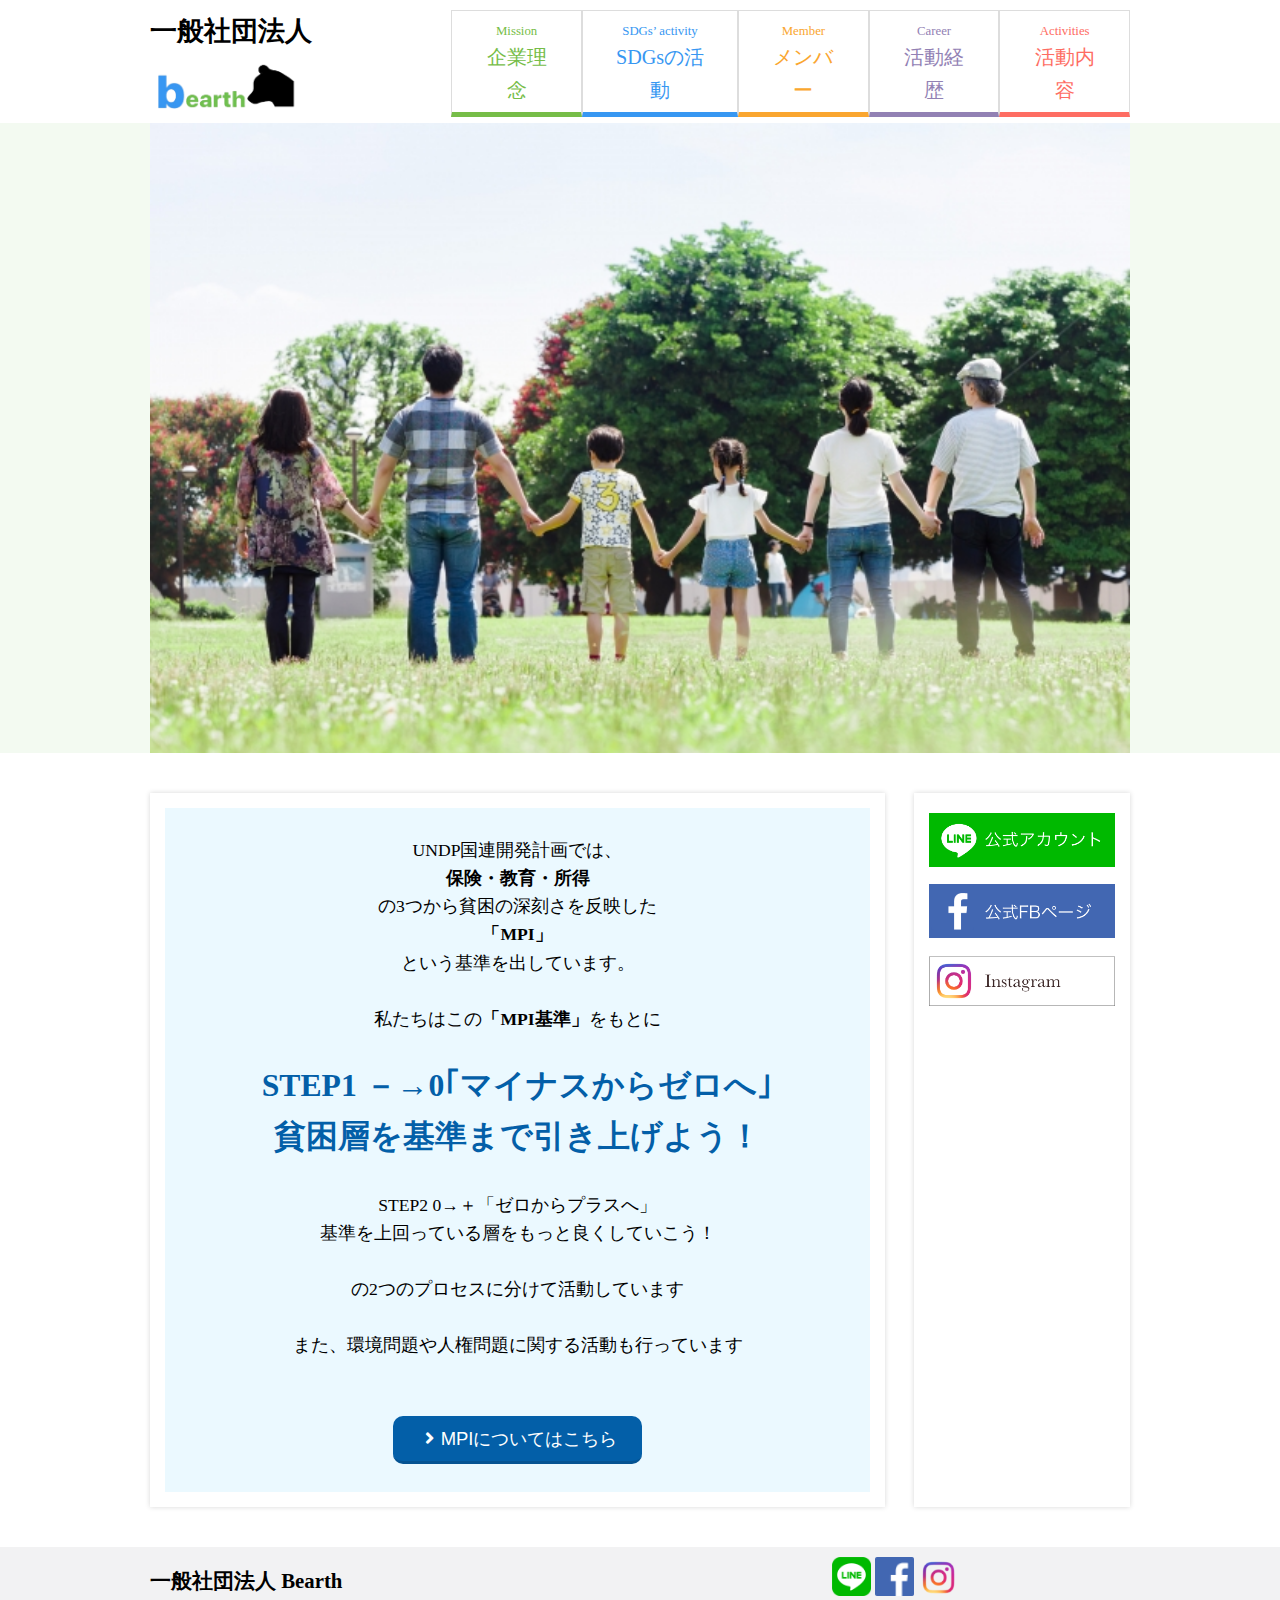
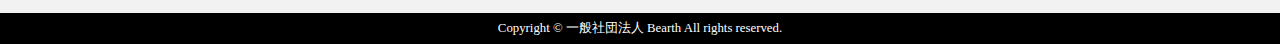
<file: detail-step1.html>
<!DOCTYPE html>
<html lang="en">
<head>
    <meta charset="UTF-8">
    <meta name="viewport" content="width=device-width, initial-scale=1.0">
    <meta name="google-site-verification" content="5CtCFBnasUfVkqQjq2MaMUYwWER3md2tzpR2T9uA9SU"/>
    <link rel="stylesheet" href="https://fonts.googleapis.com/css2?family=Montserrat:wght@400;800&display=swap">
    <link rel="stylesheet" href="https://use.fontawesome.com/releases/v5.14.0/css/all.css">
    <link rel="stylesheet" href="css/style.css">
    <link rel="stylesheet" href="css/detail.css">
    <title>Bearthのホームページ | STEP01 マイナスからゼロ</title>
</head>
<body>
<header>
    <div class="contact-area">
<!--        <i class="fas fa-angle-right"></i>お問い合わせ-->
    </div>
    <div class="toolbar">
        <a href="/bearth-hp" class="logo-link">
            <div>
                <span>一般社団法人</span>
                <img src="img/bearth-logo.png">
            </div>
        </a>
        <div class="nav-btn">
            <div></div>
            <div></div>
            <div></div>
        </div>
        <nav class="link-container">
            <ul>
                <li>
                    <a href="/bearth-hp/#mission">
                        <div class="link-ruby">Mission</div>
                        <div class="link-name">企業理念</div>
                    </a>
                </li>
                <li>
                    <a href="/bearth-hp/#sdgs-activity">
                        <div class="link-ruby">SDGs’ activity</div>
                        <div class="link-name">SDGsの活動</div>
                    </a>
                </li>
                <li>
                    <a href="/bearth-hp/#member">
                        <div class="link-ruby">Member</div>
                        <div class="link-name">メンバー</div>
                    </a>
                </li>
                <li>
                    <a href="/bearth-hp/#career">
                        <div class="link-ruby">Career</div>
                        <div class="link-name">活動経歴</div>
                    </a>
                </li>
                <li>
                    <a href="/bearth-hp/#activities">
                        <div class="link-ruby">Activities</div>
                        <div class="link-name">活動内容</div>
                    </a>
                </li>
            </ul>
        </nav>
    </div>
</header>
<div class="top-img-container">
    <div class="top-img"></div>
</div>

<div class="container">
    <main>
        <div class="undp-area blue">
            UNDP国連開発計画では、
            <b>保険・教育・所得</b>
            の3つから貧困の深刻さを反映した
            <b>「MPI」</b>
            という基準を出しています。

            私たちはこの<b>「MPI基準」</b>をもとに

            <span class="step1-large">STEP1 －→0<br class="pc-none">｢マイナスからゼロへ｣
                貧困層を基準まで引き上げよう！</span>

            STEP2 0→＋「ゼロからプラスへ」
            基準を上回っている層をもっと良くしていこう！

            の2つのプロセスに分けて活動しています
            
            また、環境問題や人権問題に関する活動も行っています

            <a href="https://www.jp.undp.org/content/tokyo/ja/home/library/human_development/human_development1/hdr_2011/QA_HDR3.html" target="_blank">
                <button><i class="fas fa-angle-right fa-fw"></i>MPIについてはこちら</button>
            </a>
        </div>
    </main>
    <aside>
        <a href="https://line.me/R/ti/p/%40872eppez"><img src="img/LINE.png" width="100%"></a>
        <a href="https://www.facebook.com/Bearth-103654354790475"><img src="img/facebook.png" width="100%"></a>
        <a href="https://www.instagram.com/bearth.my/"><img src="img/insta.png" width="100%"></a>
    </aside>
</div>
<footer>
    <section class="company-info">
        <div>
            <div class="company-name">一般社団法人 Bearth</div>
            <div class="sns-area">
                <a href="https://line.me/R/ti/p/%40872eppez"><img src="img/LINE-logo.png" width="39"></a>
                <a href="https://www.facebook.com/Bearth-103654354790475"><img src="img/facebook-logo.png" width="39"></a>
                <a href="https://www.instagram.com/bearth.my/"><img src="img/Insta-logo.png" width="39"></a>
            </div>
        </div>
    </section>
    <section class="copyright">Copyright © 一般社団法人 Bearth All rights reserved.</section>
</footer>
<script src="https://code.jquery.com/jquery-3.5.1.min.js"
        integrity="sha256-9/aliU8dGd2tb6OSsuzixeV4y/faTqgFtohetphbbj0=" crossorigin="anonymous"></script>
<script src="script.js"></script>
</body>
</html>
</file>
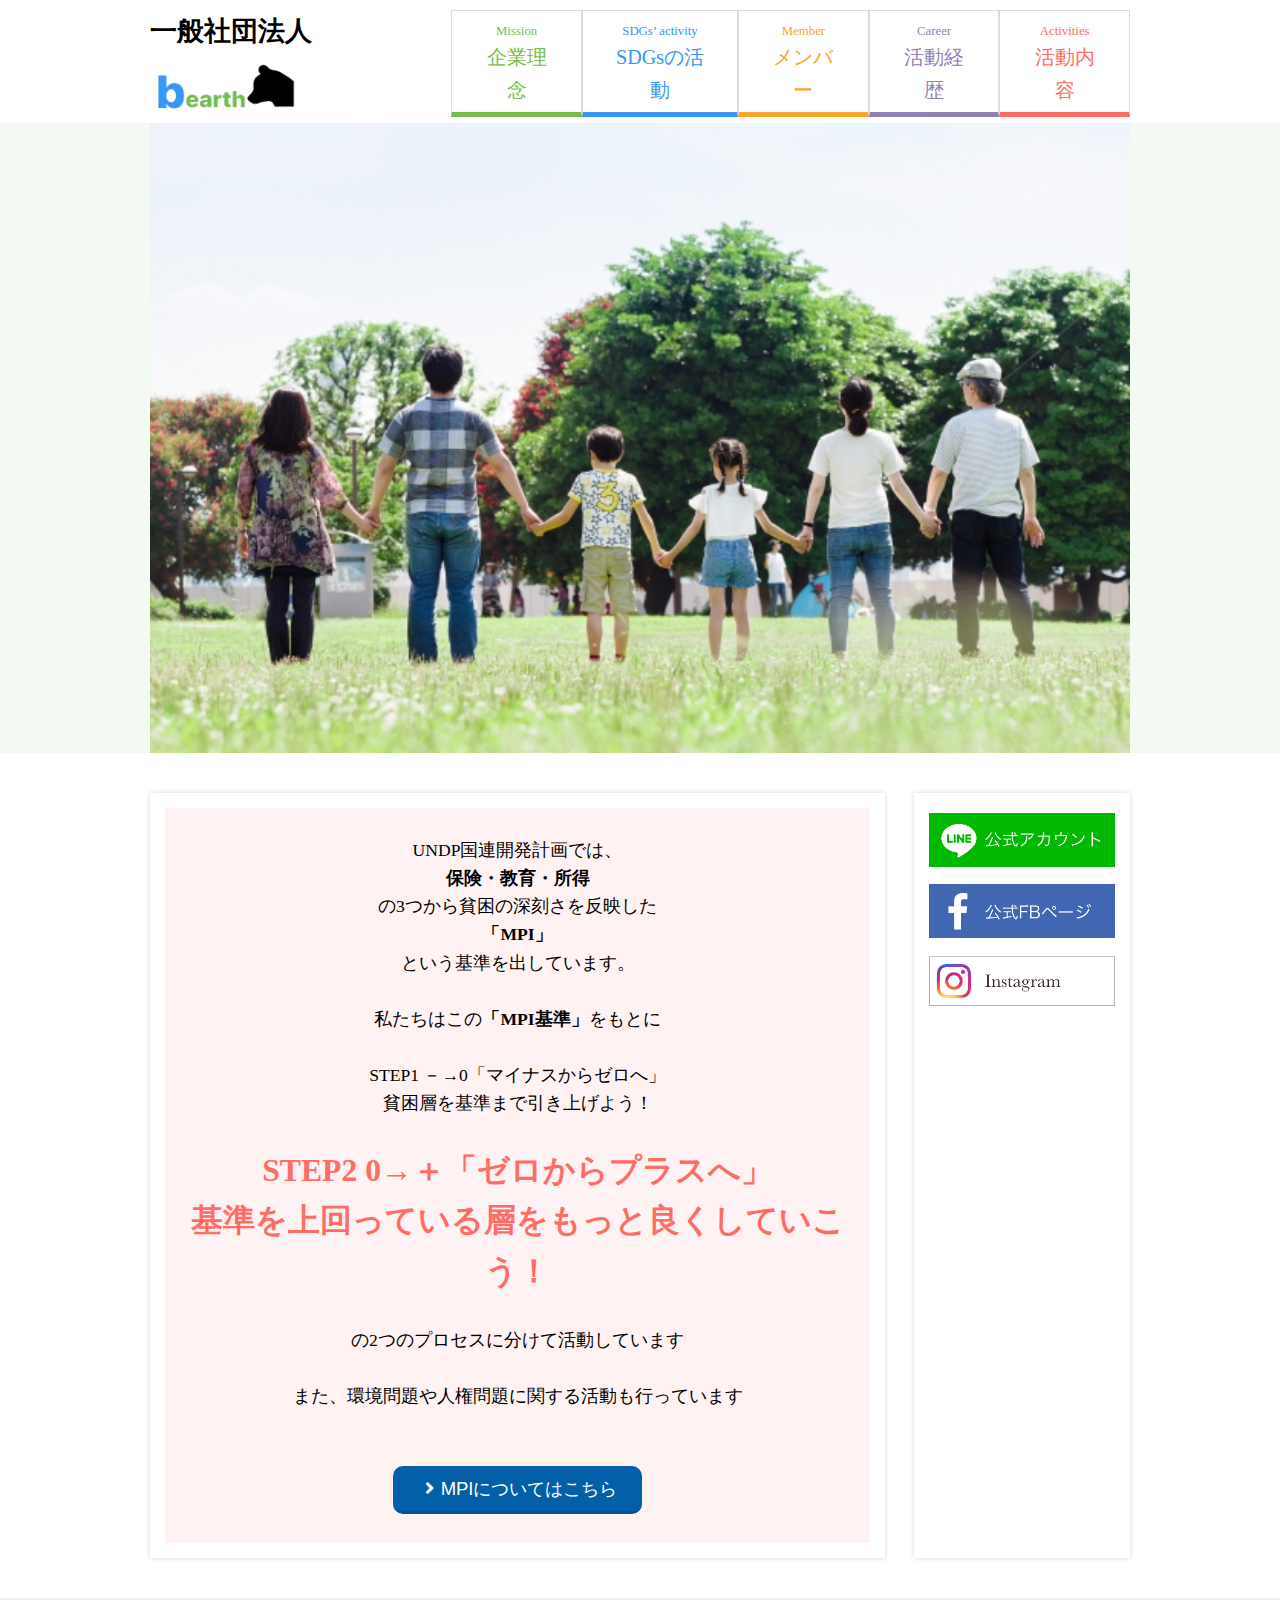
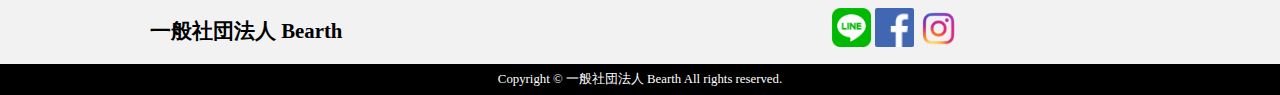
<file: detail-step2.html>
<!DOCTYPE html>
<html lang="en">
<head>
    <meta charset="UTF-8">
    <meta name="viewport" content="width=device-width, initial-scale=1.0">
    <meta name="google-site-verification" content="5CtCFBnasUfVkqQjq2MaMUYwWER3md2tzpR2T9uA9SU"/>
    <link rel="stylesheet" href="https://fonts.googleapis.com/css2?family=Montserrat:wght@400;800&display=swap">
    <link rel="stylesheet" href="https://use.fontawesome.com/releases/v5.14.0/css/all.css">
    <link rel="stylesheet" href="css/style.css">
    <link rel="stylesheet" href="css/detail.css">
    <title>Bearthのホームページ | STEP02 ゼロからプラス</title>
</head>
<body>
<header>
    <div class="contact-area">
<!--        <i class="fas fa-angle-right"></i>お問い合わせ-->
    </div>
    <div class="toolbar">
        <a href="/bearth-hp/" class="logo-link">
            <div>
                <span>一般社団法人</span>
                <img src="img/bearth-logo.png">
            </div>
        </a>
        <div class="nav-btn">
            <div></div>
            <div></div>
            <div></div>
        </div>
        <nav class="link-container">
            <ul>
                <li>
                    <a href="/bearth-hp/#mission">
                        <div class="link-ruby">Mission</div>
                        <div class="link-name">企業理念</div>
                    </a>
                </li>
                <li>
                    <a href="/bearth-hp/#sdgs-activity">
                        <div class="link-ruby">SDGs’ activity</div>
                        <div class="link-name">SDGsの活動</div>
                    </a>
                </li>
                <li>
                    <a href="/bearth-hp/#member">
                        <div class="link-ruby">Member</div>
                        <div class="link-name">メンバー</div>
                    </a>
                </li>
                <li>
                    <a href="/bearth-hp/#career">
                        <div class="link-ruby">Career</div>
                        <div class="link-name">活動経歴</div>
                    </a>
                </li>
                <li>
                    <a href="/bearth-hp/#activities">
                        <div class="link-ruby">Activities</div>
                        <div class="link-name">活動内容</div>
                    </a>
                </li>
            </ul>
        </nav>
    </div>
</header>

<div class="top-img-container">
    <div class="top-img"></div>
</div>

<div class="container">
    <main>
        <div class="undp-area red">
            UNDP国連開発計画では、
            <b>保険・教育・所得</b>
            の3つから貧困の深刻さを反映した
            <b>「MPI」</b>
            という基準を出しています。

            私たちはこの<b>「MPI基準」</b>をもとに

            STEP1 －→0「マイナスからゼロへ」
            貧困層を基準まで引き上げよう！

            <span class="step2-large">STEP2 0→＋<br class="pc-none">「ゼロからプラスへ」
                基準を上回っている層をもっと良くしていこう！</span>

            の2つのプロセスに分けて活動しています

            また、環境問題や人権問題に関する活動も行っています

            <a href="https://www.jp.undp.org/content/tokyo/ja/home/library/human_development/human_development1/hdr_2011/QA_HDR3.html">
                <button><i class="fas fa-angle-right fa-fw"></i>MPIについてはこちら</button>
            </a>
        </div>
    </main>
    <aside>
        <a href="https://line.me/R/ti/p/%40872eppez"><img src="img/LINE.png" width="100%"></a>
        <a href="https://www.facebook.com/Bearth-103654354790475"><img src="img/facebook.png" width="100%"></a>
        <a href="https://www.instagram.com/bearth.my/"><img src="img/insta.png" width="100%"></a>
    </aside>
</div>
<footer>
    <section class="company-info">
        <div>
            <div class="company-name">一般社団法人 Bearth</div>
            <div class="sns-area">
                <a href="https://line.me/R/ti/p/%40872eppez"><img src="img/LINE-logo.png" width="39"></a>
                <a href="https://www.facebook.com/Bearth-103654354790475"><img src="img/facebook-logo.png" width="39"></a>
                <a href="https://www.instagram.com/bearth.my/"><img src="img/Insta-logo.png" width="39"></a>
            </div>
        </div>
    </section>
    <section class="copyright">Copyright © 一般社団法人 Bearth All rights reserved.</section>
</footer>
<script src="https://code.jquery.com/jquery-3.5.1.min.js"
        integrity="sha256-9/aliU8dGd2tb6OSsuzixeV4y/faTqgFtohetphbbj0=" crossorigin="anonymous"></script>
<script src="script.js"></script>
</body>
</html>
</file>
<file: css/style.css>
:root {
    --side-padding: 150px;
}

body {
    margin: 0;
    line-height: 1.6;
}

a {
    text-decoration: none;
}

ul {
    margin: 0;
    padding: 0;
}

li {
    list-style: none;
}

header, .container {
    padding-left: var(--side-padding);
    padding-right: var(--side-padding);
}

header .contact-area {
    text-align: right;
    padding-top: 5px;
    padding-bottom: 5px;
}

.toolbar {
    display: flex;
    justify-content: space-between;
}

.toolbar a.logo-link {
    display: flex;
    align-items: flex-end;

    font-size: 1.7em;
    color: #000;
    font-weight: bold;
}

.toolbar a.logo-link:hover {
    opacity: 0.8;
    transition: .2s;
}

.toolbar a.logo-link img {
    width: 150px;
}

.toolbar .link-ruby {
    font-size: 0.8em;
}

.toolbar .link-name {
    font-size: 1.26em;
    /*font-weight: 600;*/
}

nav ul {
    display: flex;
}

.toolbar nav li {
    padding: 10px 28px 6px;
    border: 1px solid #ddd;
    border-bottom-width: 5px;
    text-align: center;
}

nav li:hover {
    opacity: 0.6;
    transition: all .2s;
}

nav li:nth-of-type(1) {
    border-bottom-color: #76BD48;
}

nav li:nth-of-type(1) a {
    color: #76BD48;
}

nav li:nth-of-type(2) {
    border-bottom-color: #3797F2;
}

nav li:nth-of-type(2) a{
    color: #3797F2;

}

nav li:nth-of-type(3) {
    border-bottom-color: #FAA62F;
}

nav li:nth-of-type(3) a {
    color: #FAA62F;
}

nav li:nth-of-type(4) {
    border-bottom-color: #9281B4;
}

nav li:nth-of-type(4) a {
    color: #9281B4;
}

nav li:nth-of-type(5) {
    border-bottom-color: #FE6D63;
}

nav li:nth-of-type(5) a {
    color: #FE6D63;
}

.top-img-container {
    width: 100%;
    padding-left: var(--side-padding);
    padding-right: var(--side-padding);
    height: 70vh;
    -webkit-box-sizing: border-box;
    -moz-box-sizing: border-box;
    box-sizing: border-box;
    background: rgba(108, 192, 78, 0.08);
}

.top-img {
    height: 100%;
    background: url(../img/top.jpg) no-repeat center;
    background-size: cover;
}

.nav-btn {
    display: none;
}

main, aside {
    box-shadow: 0px 0px 5px rgba(0, 0, 0, 0.16);
    -webkit-box-sizing: border-box;
    -moz-box-sizing: border-box;
    box-sizing: border-box;
}

.container {
    display: flex;
    justify-content: space-between;
    margin: 40px auto;
}

main {
    width: 75%;
    padding: 15px;
    font-size: 1.1em;
}

main > section {
    margin-bottom: 30px;
}

aside {
    padding: 20px 15px;
    width: 22%;
}

h1 {
    margin: 0;
    font-size: 1.3em;
    border-left-width: 5px;
    border-left-style: solid;
    padding: 4px 10px;
}

h1#mission {
    border-left-color: #76BD48;
}

h1#sdgs-activity {
    border-left-color: #3797F2;
}

h1#member {
    border-left-color: #FAA62F;
}

h1#career {
    border-left-color: #9281B4;
}

h1#activities {
    border-left-color: #FE6D63;
}

p.mission-statement {
    background: rgba(108, 192, 78, 0.08);
    color: #039C6D;
    --p-padding: 25px;
    padding-top: var(--p-padding);
    padding-bottom: var(--p-padding);
    text-align: center;
    font-weight: bold;
    font-size: 1.2em;
}

.mission-step {
    background: url(img/gray-stripe.png);
    background-size: 15px 15px;
    border: 3px solid #318BBE;
    border-radius: 10px;
    padding: 10px 20px;
}

.mission-step .step-area {
    display: flex;
    align-items: center;
    flex-wrap: wrap;
}

.mission-step .step-area > div:nth-of-type(1), .mission-step > div:nth-of-type(2) {
    align-self: flex-start;
    margin-top: 10px;
}

.mission-step .description {
    font-size: 1.3em;
}

.description .minus {
    color: #1E65A5;
    font-weight: bold;
}

.description .zero {
    font-weight: bold;
}

.description .plus {
    color: #FE6D63;
    font-weight: bold;
}

.mission-step button {
    background: #035FA8;
    border: none;
    border-bottom: 3px solid #055392;
    border-radius: 10px;
    color: white;
    padding: 10px 25px;
    font-size: 1.05em;
    margin-left: 30px;
    transition: 0.15s;
}

.mission-step button:hover {
    opacity: 0.8;
}

.step-area p {
    margin-left: 20px;
    font-size: 1.2em;
}

.slash {
    height: 70px;
    border-left: 4px solid #000;
    transform: skew(-40deg);
}

.step {
    font-size: 1.3em;
    font-weight: bold;
}

.step b {
    font-size: 1.2em;
}

aside img {
    margin-bottom: 10px;
}

footer .company-info {
    background: #F2F2F3;
}

footer .company-info > div {
    padding-left: var(--side-padding);
    padding-right: var(--side-padding);
    display: flex;
    align-items: center;
    padding-top: 10px;
    padding-bottom: 10px;
}

footer .company-info .company-name {
    font-size: 1.3em;
    font-weight: bold;
}

footer .company-info .sns-area {
    margin-left: 50%;
}

footer .company-info .sns-area > img {
    margin-right: 8px;
}

footer .copyright {
    background: #000;
    color: #fff;
    font-size: 0.8em;
    padding-top: 5px;
    padding-bottom: 5px;
    text-align:center;
}

.green-large {
    /*color: #039C6D;*/
    color: #75bd48;
    /*font-weight: bold;*/
    font-size: 1.6em;
}

.blue-large {
    color: #3797F2;
    /*font-weight: bold;*/
    font-size: 1.6em;
}

.member-item {
    margin: 30px auto;
    padding: 2px 15px;
    border: 1px solid #FAA62F;
}

@media (max-width: 768px) {
    header, .top-img-container {
        padding: 0;
    }

    .contact-area {
        display: none;
    }

    nav {
        max-height: 0;
        position: absolute;
        /*top: -50%;*/
        /*left: 0;*/
        top: 50px;
        left: 0;
        transition: .5s;
        overflow-y: hidden;
        width: 100%;
    }

    nav ul {
        display: flex;
        flex-direction: column;
        justify-content: center;
        align-items: center;
        background: rgba(255, 255, 255, 0.92);
        top: 0;
    }

    .toolbar nav li {
        box-sizing: border-box;
        width: 50%;
        padding-top: 10px;
        padding-bottom: 10px;
        /*color: #fff !important;*/
        border: none !important;
    }

    nav li:not(:last-of-type) {
        border-bottom: 1px solid #c9c9c9 !important;
    }

    .toolbar a.logo-link {
        font-size: 1.4em;
    }

    .open nav {
        /*top: 50%;*/
        max-height: calc(100vh - 50px);
    }

    .nav-btn {
        display: flex;
        flex-direction: column;
        justify-content: space-between;
        align-items: center;
        height: 20px;
        padding: 13px 8px;
        z-index: 2;
    }

    .nav-btn div {
        background: #996633;
        width: 26px;
        height: 2px;
        transition: .3s;
    }

    .toolbar a.logo-link img {
        width: 35%;
    }

    .container {
        flex-direction: column;
        align-items: center;
        padding: 0;
    }

    .step-area img {
        width: 50%;
    }

    .step-area {
        font-size: 0.7em;
    }

    .mission-step .step-area:not(:last-of-type) {
        border-bottom: 1px solid #318BBE;
        padding-bottom: 15px;

    }

    .step-area button {
        padding: 5px 10px;
    }

    main, aside {
        width: 95%;
    }

    footer .company-info > div {
        flex-direction: column;
        padding-left: 0;
        padding-right: 0;
        width: 100%;
    }

    footer .company-info .sns-area {
        margin-top: 10px;
        margin-left: 0;
    }
}

@media (min-width: 769px) {
    .pc-none {
        display: none;
    }
}
</file>
<file: css/detail.css>
.undp-area {
    white-space: pre-line;
    text-align: center;
}

.undp-area.blue {
    background: #ebf9ff;
}

.undp-area.red {
    background: #fff2f2;
}

.undp-area .step1-large,
.undp-area .step2-large {
    font-size: 1.8em;
    font-weight: bold;
}

.undp-area .step1-large {
    color: #035FA8;
}

.undp-area .step2-large {
    color: #FE6D63;
}

.undp-area button {
    background: #035FA8;
    border: none;
    border-bottom: 3px solid #055392;
    border-radius: 10px;
    color: white;
    padding: 10px 25px;
    font-size: 1.05em;
    transition: 0.15s;
}

.undp-area button:hover {
    opacity: 0.8;
}
</file>
